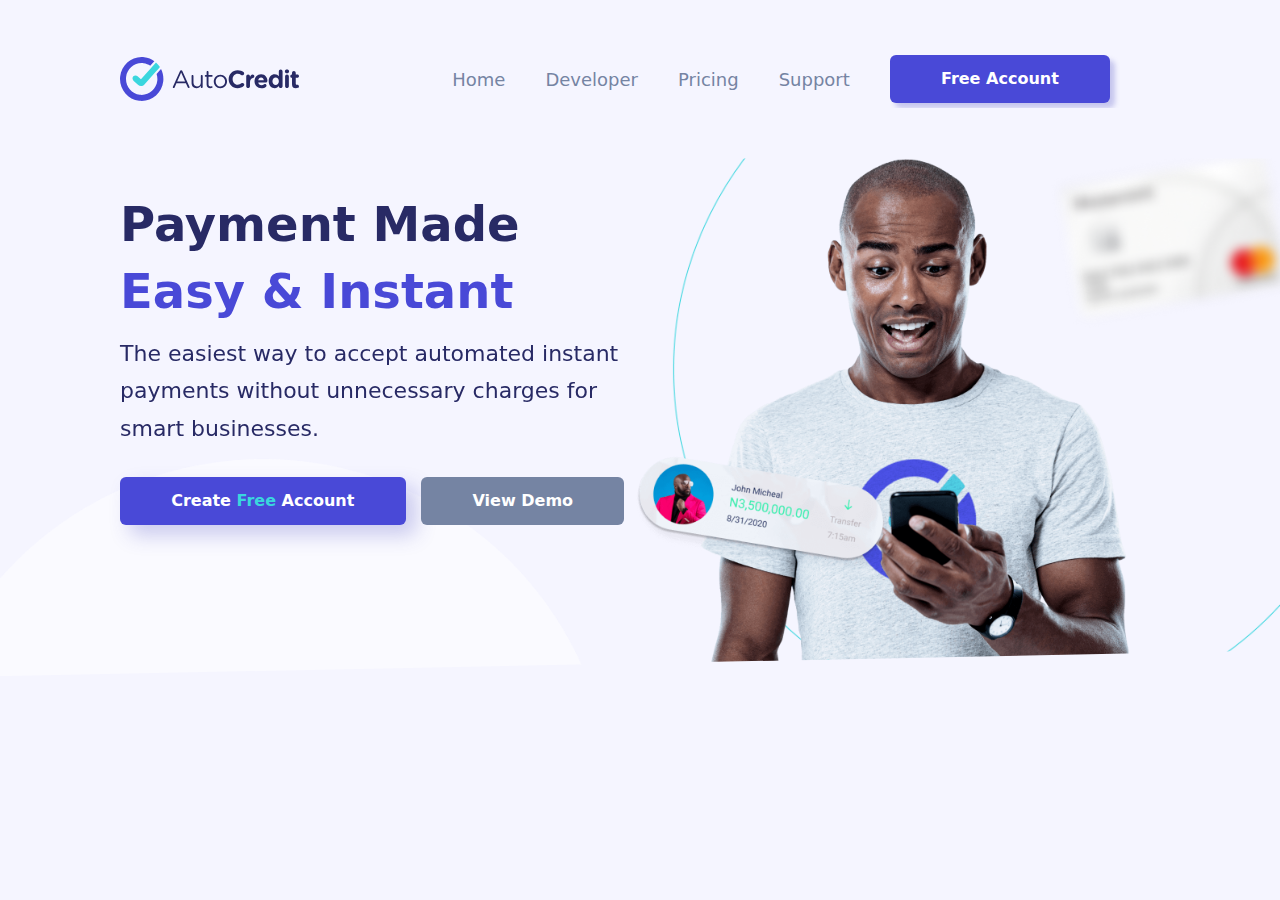
<file: index.html>
<!DOCTYPE html>
<html lang="en">
  <head>
    <meta charset="UTF-8" />
    <meta name="viewport" content="width=device-width, initial-scale=1.0" />
    <link rel="stylesheet" href="./css/styles.css" />
    <title>AutoCredit - Payment made easy</title>
    <link
      rel="icon"
      type="image/svg+xml"
      sizes="44x44"
      href="./images/favicon.svg"
    />
    <link rel="stylesheet" href="https://unpkg.com/aos@next/dist/aos.css" />
  </head>
  <body>
    <nav class="nav collapsible">
      <img src="./images/logo.svg" alt="" />
      <svg
        xmlns="http://www.w3.org/2000/svg"
        viewBox="0 0 20 20"
        fill="currentColor"
        class="nav__toggler"
        id="nav__toggler"
      >
        <path
          fill-rule="evenodd"
          d="M2 4.75A.75.75 0 012.75 4h14.5a.75.75 0 010 1.5H2.75A.75.75 0 012 4.75zM2 10a.75.75 0 01.75-.75h14.5a.75.75 0 010 1.5H2.75A.75.75 0 012 10zm0 5.25a.75.75 0 01.75-.75h14.5a.75.75 0 010 1.5H2.75a.75.75 0 01-.75-.75z"
          clip-rule="evenodd"
        />
      </svg>
      <ul class="list nav__list collapsible__content">
        <li class="nav__item"><a class="link" href="#">Home</a></li>
        <li class="nav__item"><a class="link" href="#">Developer</a></li>
        <li class="nav__item"><a class="link" href="#">Pricing</a></li>
        <li class="nav__item"><a class="link" href="#">Support</a></li>
        <li class="nav__item">
          <button class="btn btn--primary shadow">Free Account</button>
        </li>
      </ul>
    </nav>

    <section class="hero-intro">
      <div class="hero-intro__content">
        <div class="hero-intro__heading">
          <h1 data-aos="fade-up">
            Payment Made <br />
            <span class="color-primary">Easy & Instant</span>
          </h1>
          <p data-aos="fade-right">
            The easiest way to accept automated instant payments without
            unnecessary charges for smart businesses.
          </p>
          <div class="hero-intro__buttons"></div>
          <button class="btn btn--primary shadow">
            Create <span class="text-accent">Free</span> Account
          </button>
          <button class="btn btn--secondary">View Demo</button>
        </div>
        <img src="./images/hero-img.png" alt="A satisfied, smiling customer" />
      </div>
      <button class="btn chat">
        <svg
          xmlns="http://www.w3.org/2000/svg"
          viewBox="0 0 24 24"
          class="icon"
        >
          <path
            fill-rule="evenodd"
            d="M4.848 2.771A49.144 49.144 0 0112 2.25c2.43 0 4.817.178 7.152.52 1.978.292 3.348 2.024 3.348 3.97v6.02c0 1.946-1.37 3.678-3.348 3.97a48.901 48.901 0 01-3.476.383.39.39 0 00-.297.17l-2.755 4.133a.75.75 0 01-1.248 0l-2.755-4.133a.39.39 0 00-.297-.17 48.9 48.9 0 01-3.476-.384c-1.978-.29-3.348-2.024-3.348-3.97V6.741c0-1.946 1.37-3.68 3.348-3.97zM6.75 8.25a.75.75 0 01.75-.75h9a.75.75 0 010 1.5h-9a.75.75 0 01-.75-.75zm.75 2.25a.75.75 0 000 1.5H12a.75.75 0 000-1.5H7.5z"
            clip-rule="evenodd"
          />
        </svg>
      </button>
    </section>
    <script type="module" src="./js/index.js"></script>
    <script src="https://unpkg.com/aos@next/dist/aos.js"></script>
    <script>
      AOS.init({ duration: 500 });
    </script>
  </body>
</html>
</file>
<file: css/styles.css>
@import url(./normalize.css);
:root {
  --color-primary: #4949d7;
  --color-secondary: #7584a3;
  --color-accent: #3ad6de;
  --color-text: #282a65;
}

*,
*::after,
*::before {
  box-sizing: border-box;
}
/* Typography */

html {
  font-size: 62.5%;
}
body {
  font-family: system-ui, -apple-system, BlinkMacSystemFont, "Segoe UI", Roboto,
    Oxygen, Ubuntu, Cantarell, "Open Sans", "Helvetica Neue", sans-serif;
  color: var(--color-text);
  font-size: 1.8rem;
  line-height: 1.5;
  background-color: #f5f5ff;
}
h1,
h2,
h3 {
  color: var(--color-text);
  line-height: 1.1;
  margin-bottom: 1rem;
}
h1 {
  font-size: 4.8rem;
  line-height: 1.4;
}
h2 {
  font-size: 3.9rem;
}
h3 {
  font-size: 3.1rem;
  font-weight: 600;
  line-height: 1.3;
}
p {
  margin-top: 0;
  font-size: 2.2rem;
  line-height: 1.7;
  max-width: 40ch;
}

.color-primary {
  color: var(--color-primary);
}

.text-accent {
  color: var(--color-accent);
}

/* Buttons */
.btn {
  border-radius: 6px;
  border: 0;
  cursor: pointer;
  font-size: 1.6rem;
  font-weight: 600;
  outline: 0;
  padding: 1.5rem 4vw;
  white-space: nowrap;
}

.btn--primary {
  background-color: var(--color-primary);
  color: #fff;
}

.btn--secondary {
  background-color: var(--color-secondary);
  color: #fff;
}

.shadow {
  box-shadow: 10px 10px 20px rgba(60, 60, 189, 0.25);
}

/* NavBar */
.list {
  list-style-type: none;
}
.link {
  text-decoration: none;
}
.nav {
  align-items: center;
  display: flex;
  flex-wrap: wrap;
  justify-content: space-between;
  padding: 5rem 15rem 5rem 12rem;
}
.nav__list {
  width: 100%;
  margin: 0;
}
.nav__toggler {
  width: 30px;
  height: 30px;
  cursor: pointer;
}
.nav__item {
  padding: 0.5rem 2rem;
}
.nav__item > a {
  color: var(--color-secondary);
  transition: color 0.3s;
}
.nav__item > a:hover {
  color: var(--color-text);
}

@media screen and (min-width: 930px) {
  .collapsible__content {
    opacity: 1 !important;
    max-height: 100vh !important;
  }
  .nav__list {
    display: flex;
    justify-content: center;
    align-items: center;
    width: auto;
  }

  .nav__toggler {
    display: none;
  }
}
.nav .shadow {
  box-shadow: 5px 5px 5px rgba(60, 60, 189, 0.25);
}

/* Collapsible */
.collapsible__content {
  opacity: 0;
  overflow: hidden;
  max-height: 0;
  transition: max-height 0.35s, opacity 0.35s ease-out;
}
.collapsible--expanded .collapsible__content {
  opacity: 1;
  max-height: 100vh;
}

/* Hero (INtro) */
.hero-intro {
  background: url(../images//intro-bg.png) no-repeat;
  background-position: 0px -90px;
  background-size: cover;
  height: 100%;
  clip-path: polygon(0 0, 100% 0, 100% 95%, 0% 100%);
}

.hero-intro__content {
  padding: 0 9rem;

  display: flex;
  justify-content: space-between;
}

.hero-intro__content img {
  display: none;
  max-width: 50%;
}
@media screen and (min-width: 930px) {
  .hero-intro__content {
    padding: 0 15rem 0 12rem;
  }
  .hero-intro__content img {
    display: block;
  }
}
.hero-intro__content .btn--primary {
  margin-right: 1rem;
  margin-bottom: 0.6rem;
}

.hero-intro__buttons {
  margin-bottom: 3rem;
}

.chat {
  position: fixed;
  bottom: 10px;
  right: 15px;
  background-color: var(--color-primary);
  border-radius: 8px 34px 34px;
  box-shadow: 0 5px 4px 0 rgba(0, 0, 0, 0.26);
  padding: 1rem 1.3rem;
}
.chat .icon {
  fill: white;
  width: 30px;
}
</file>
